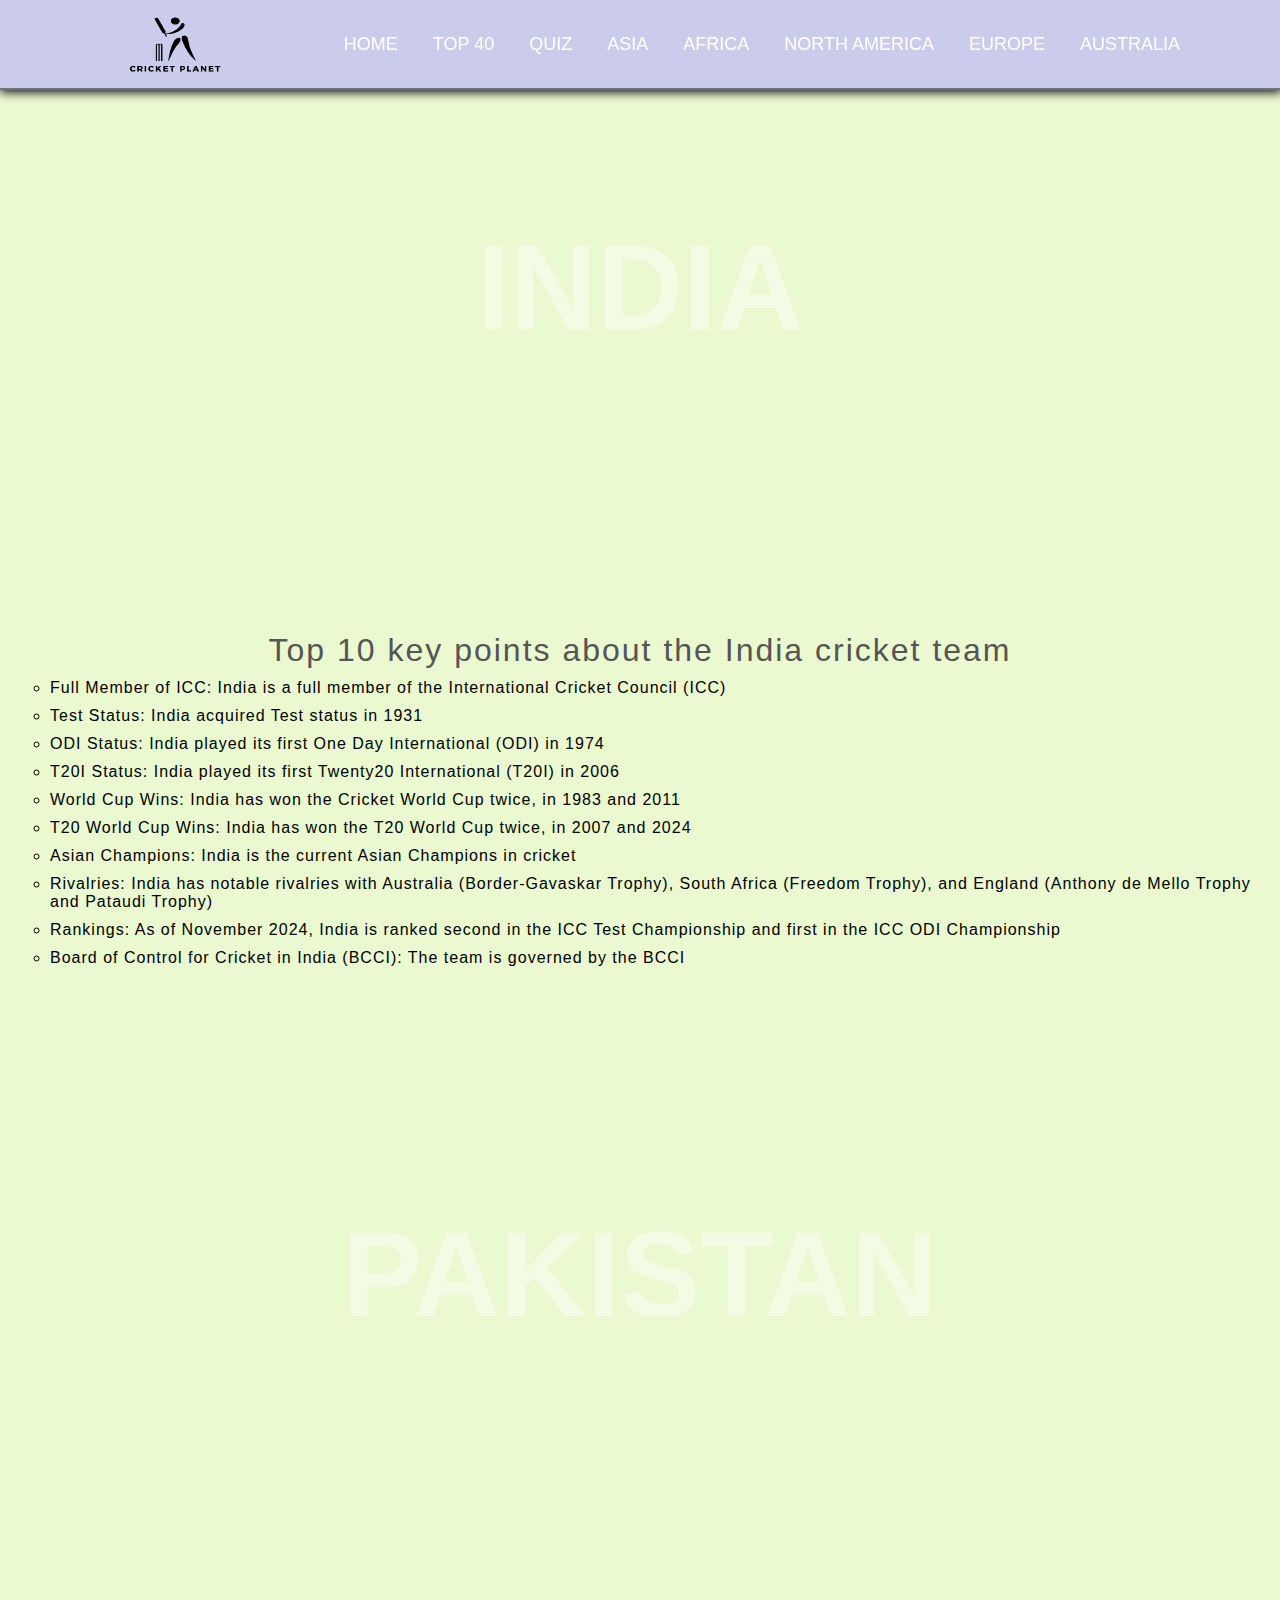
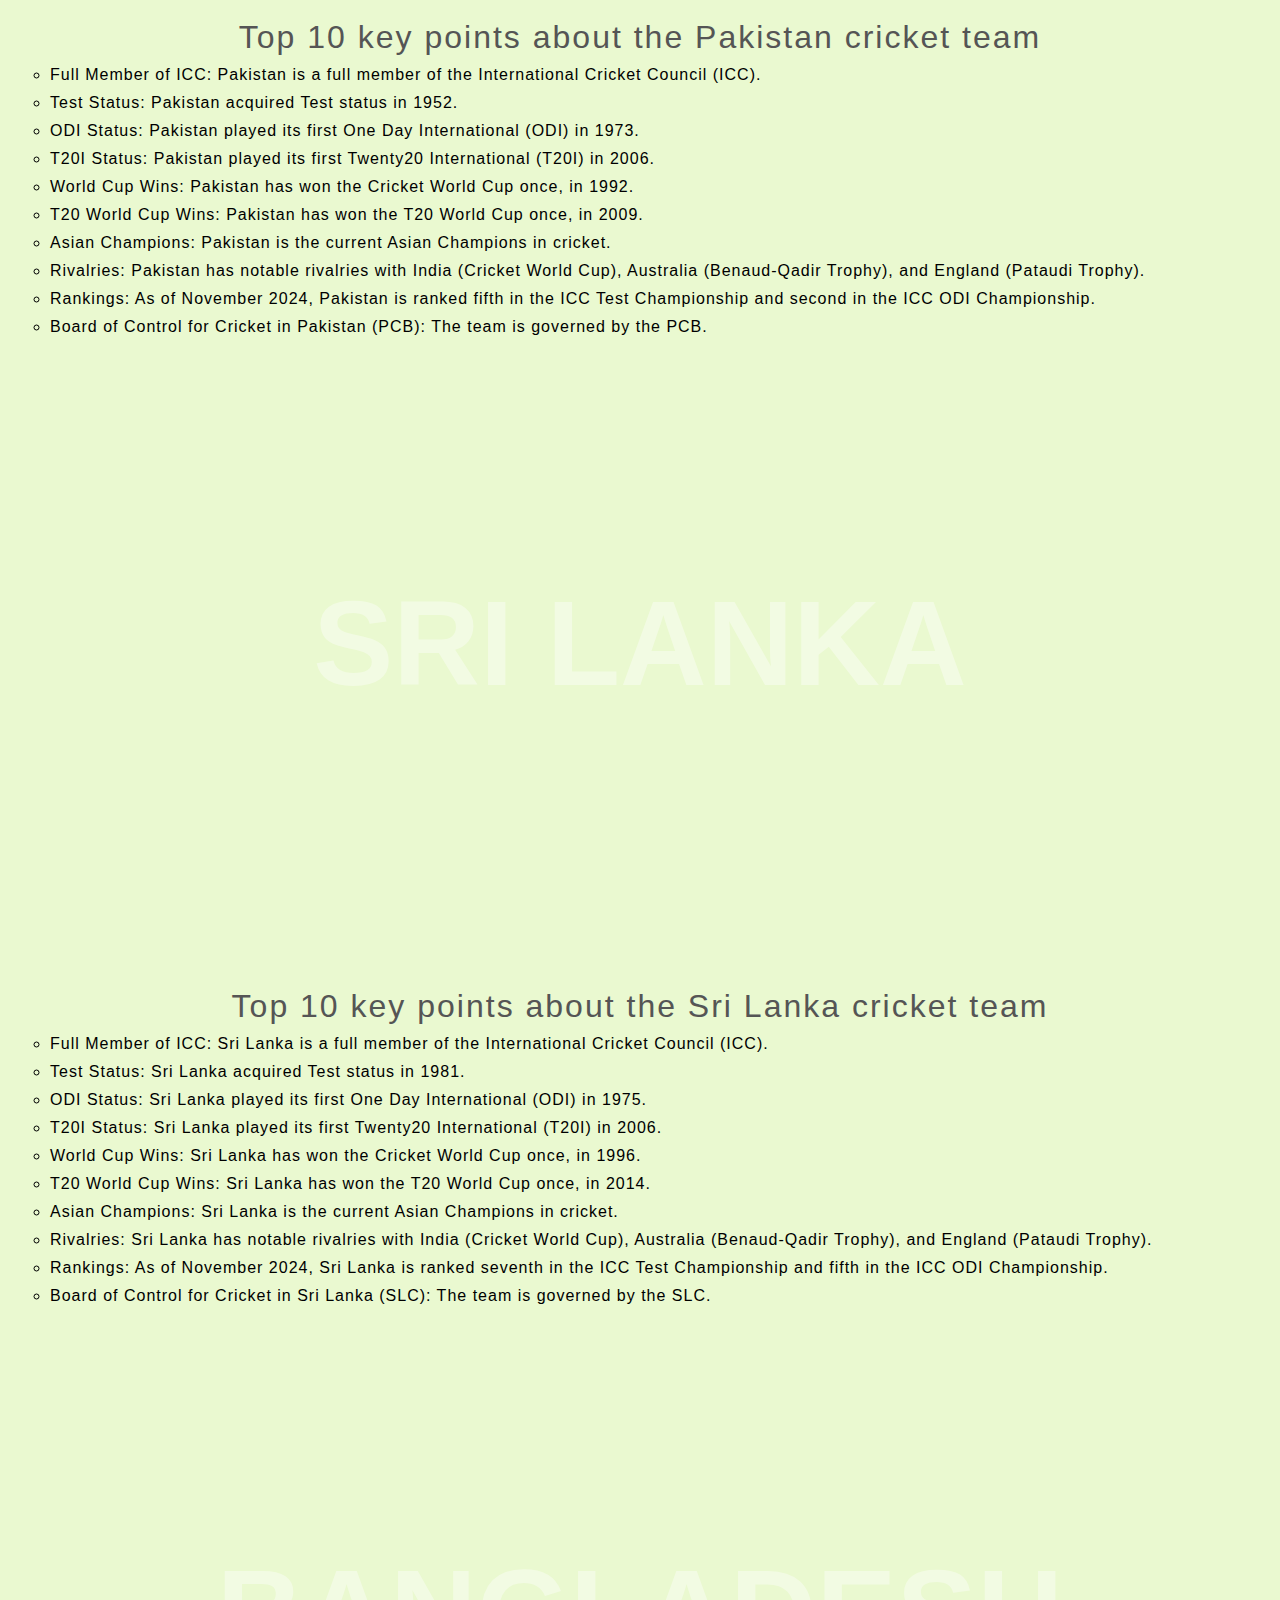
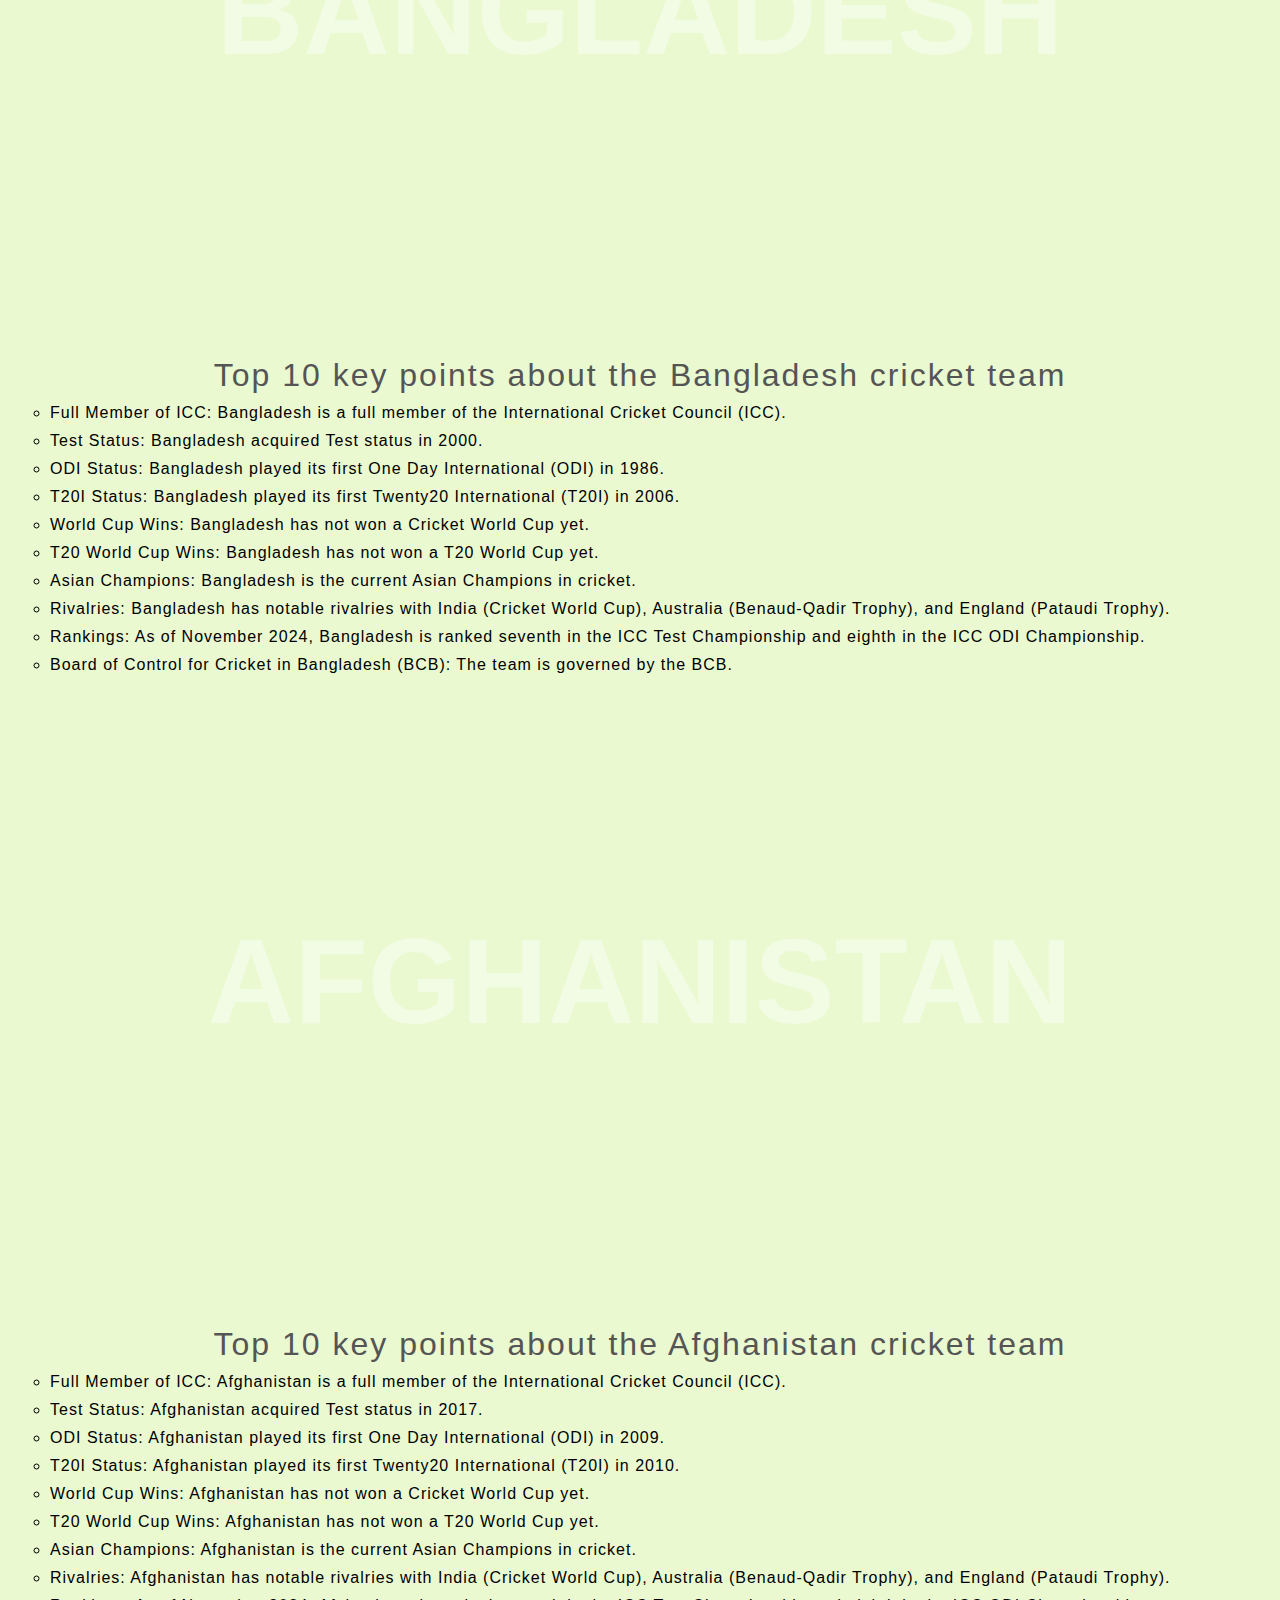
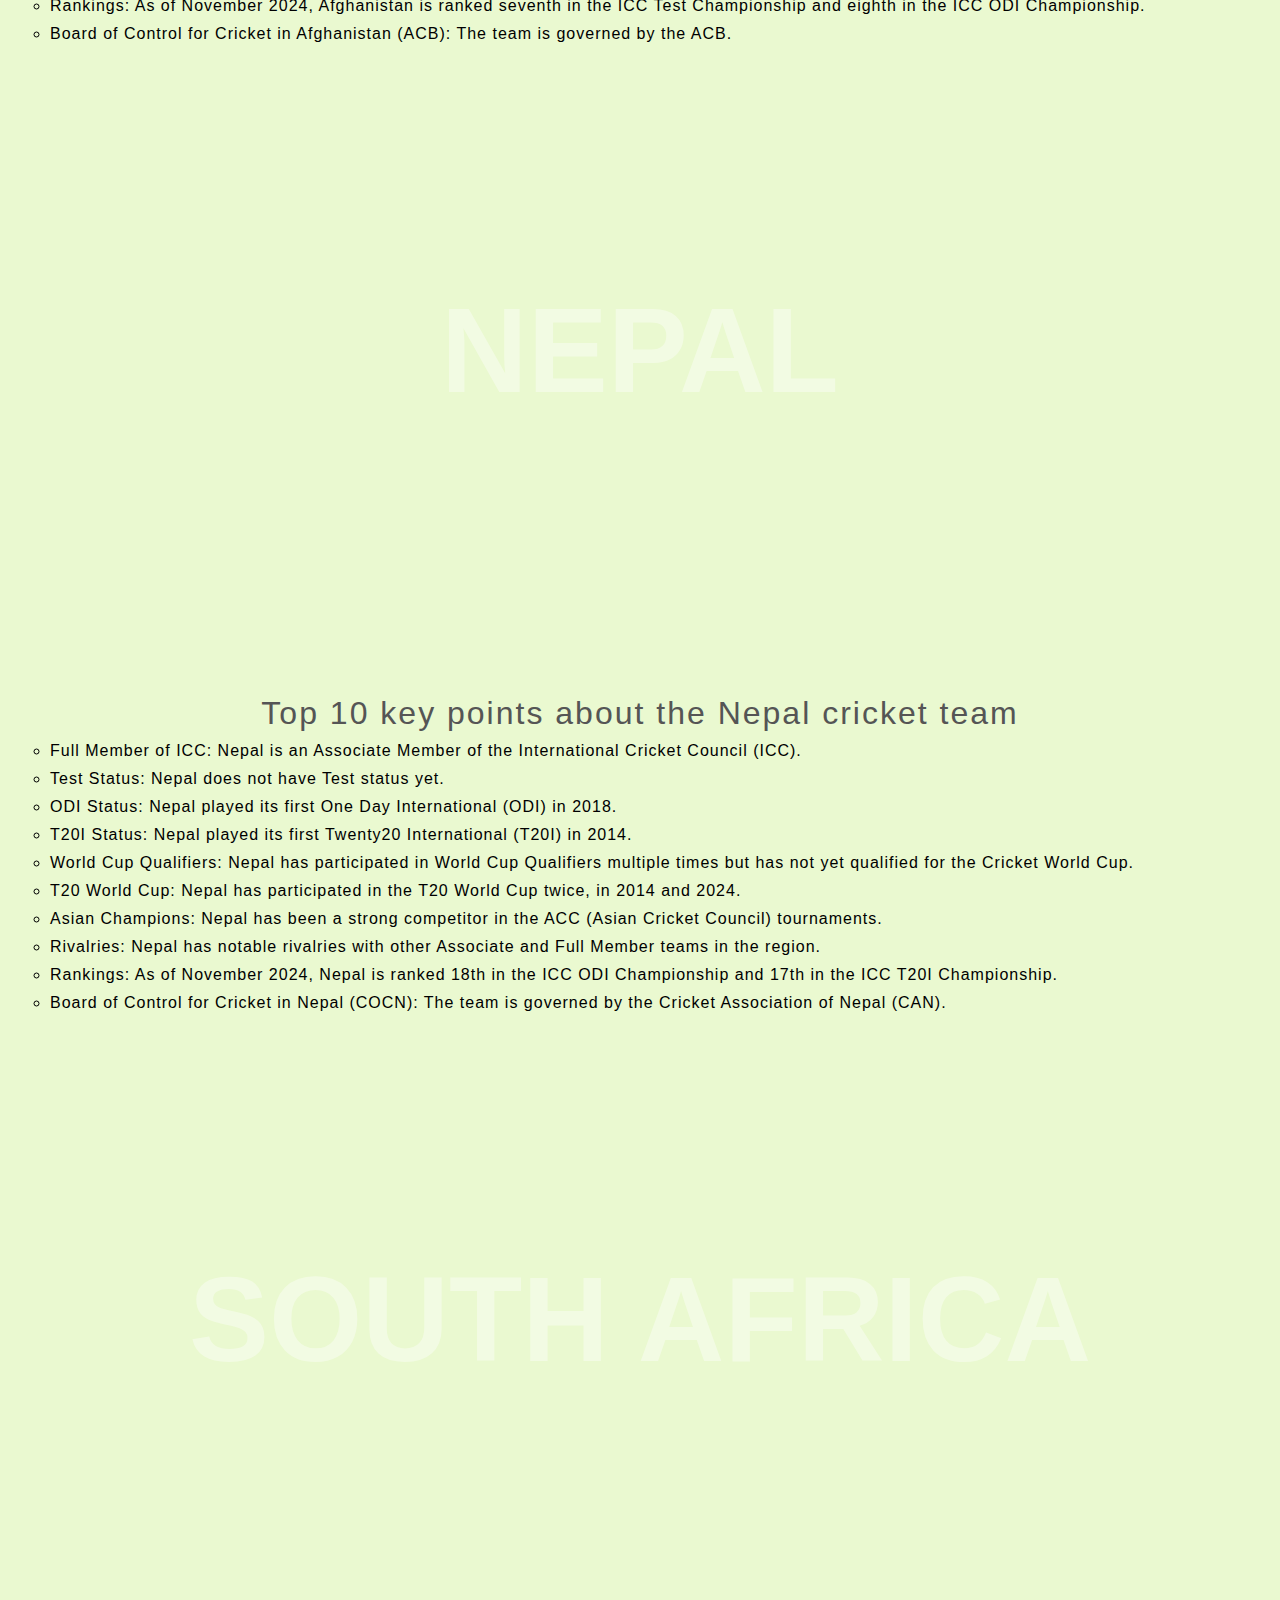
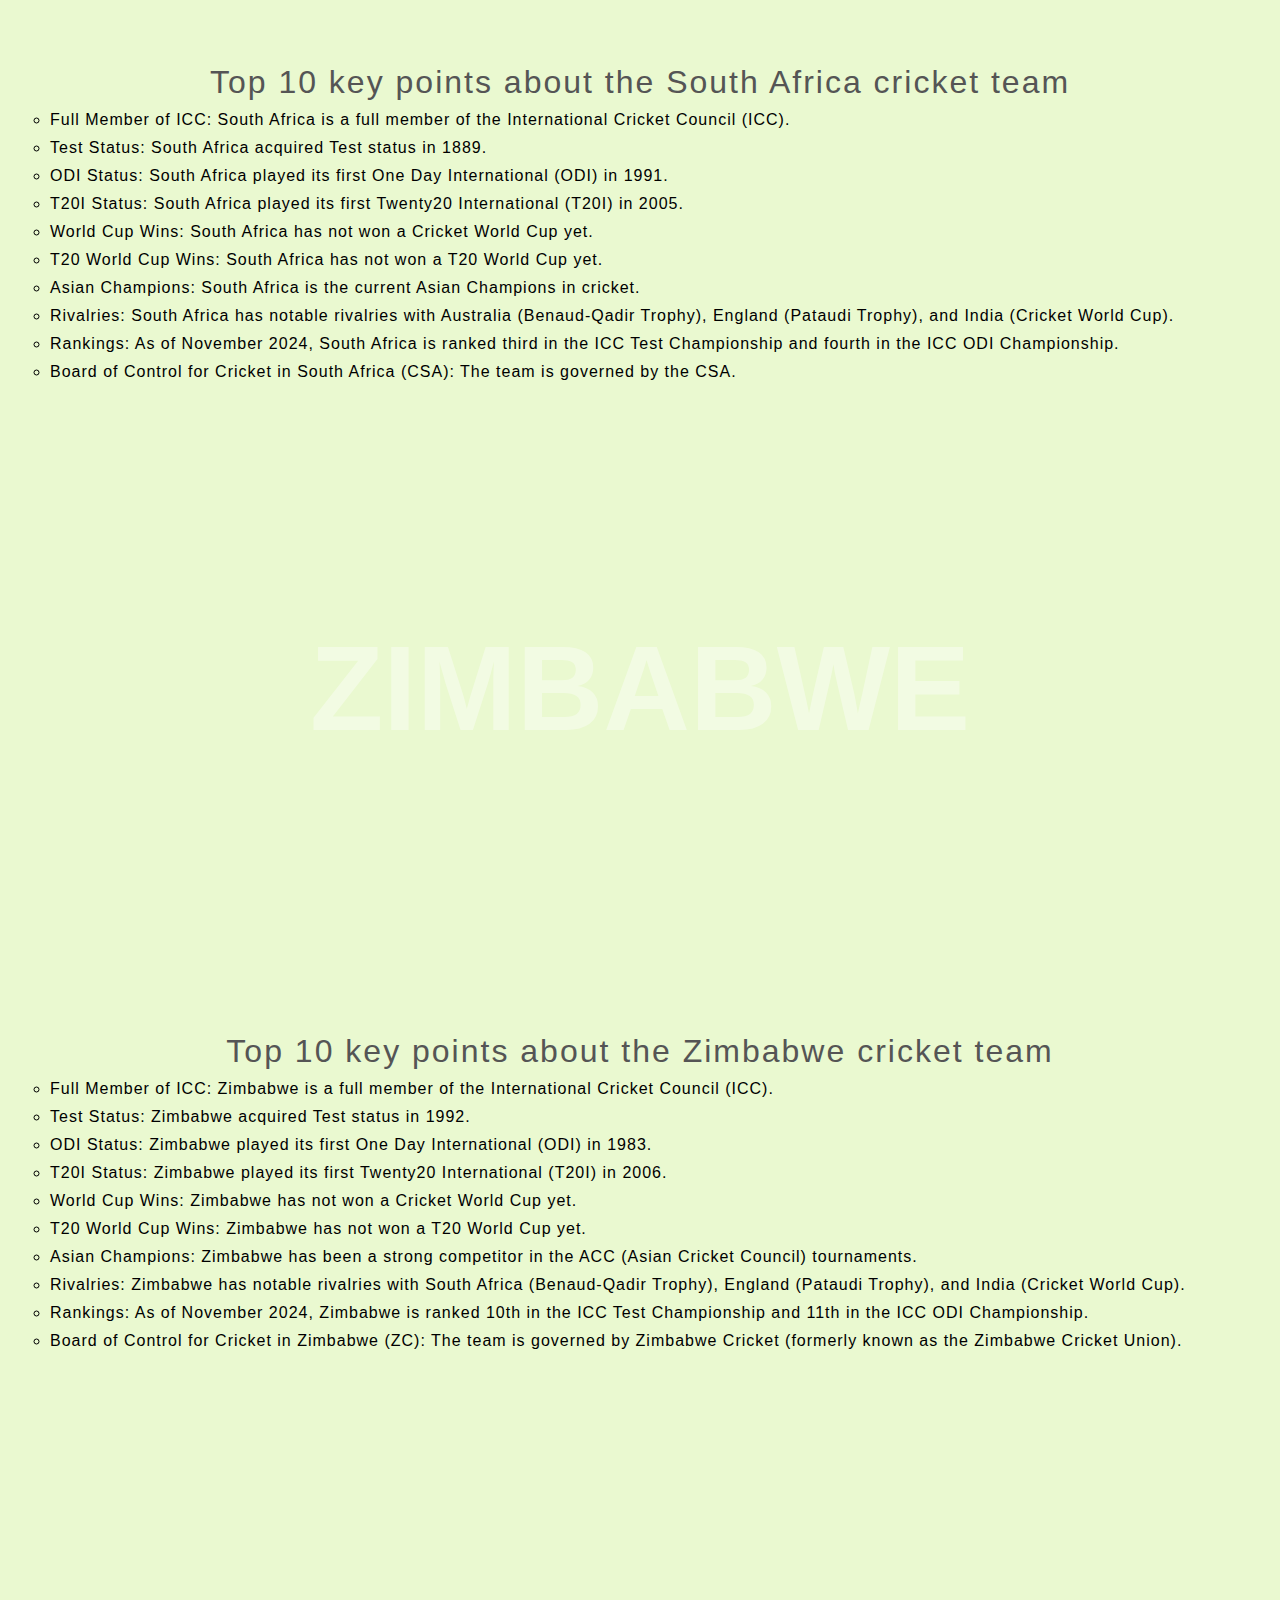
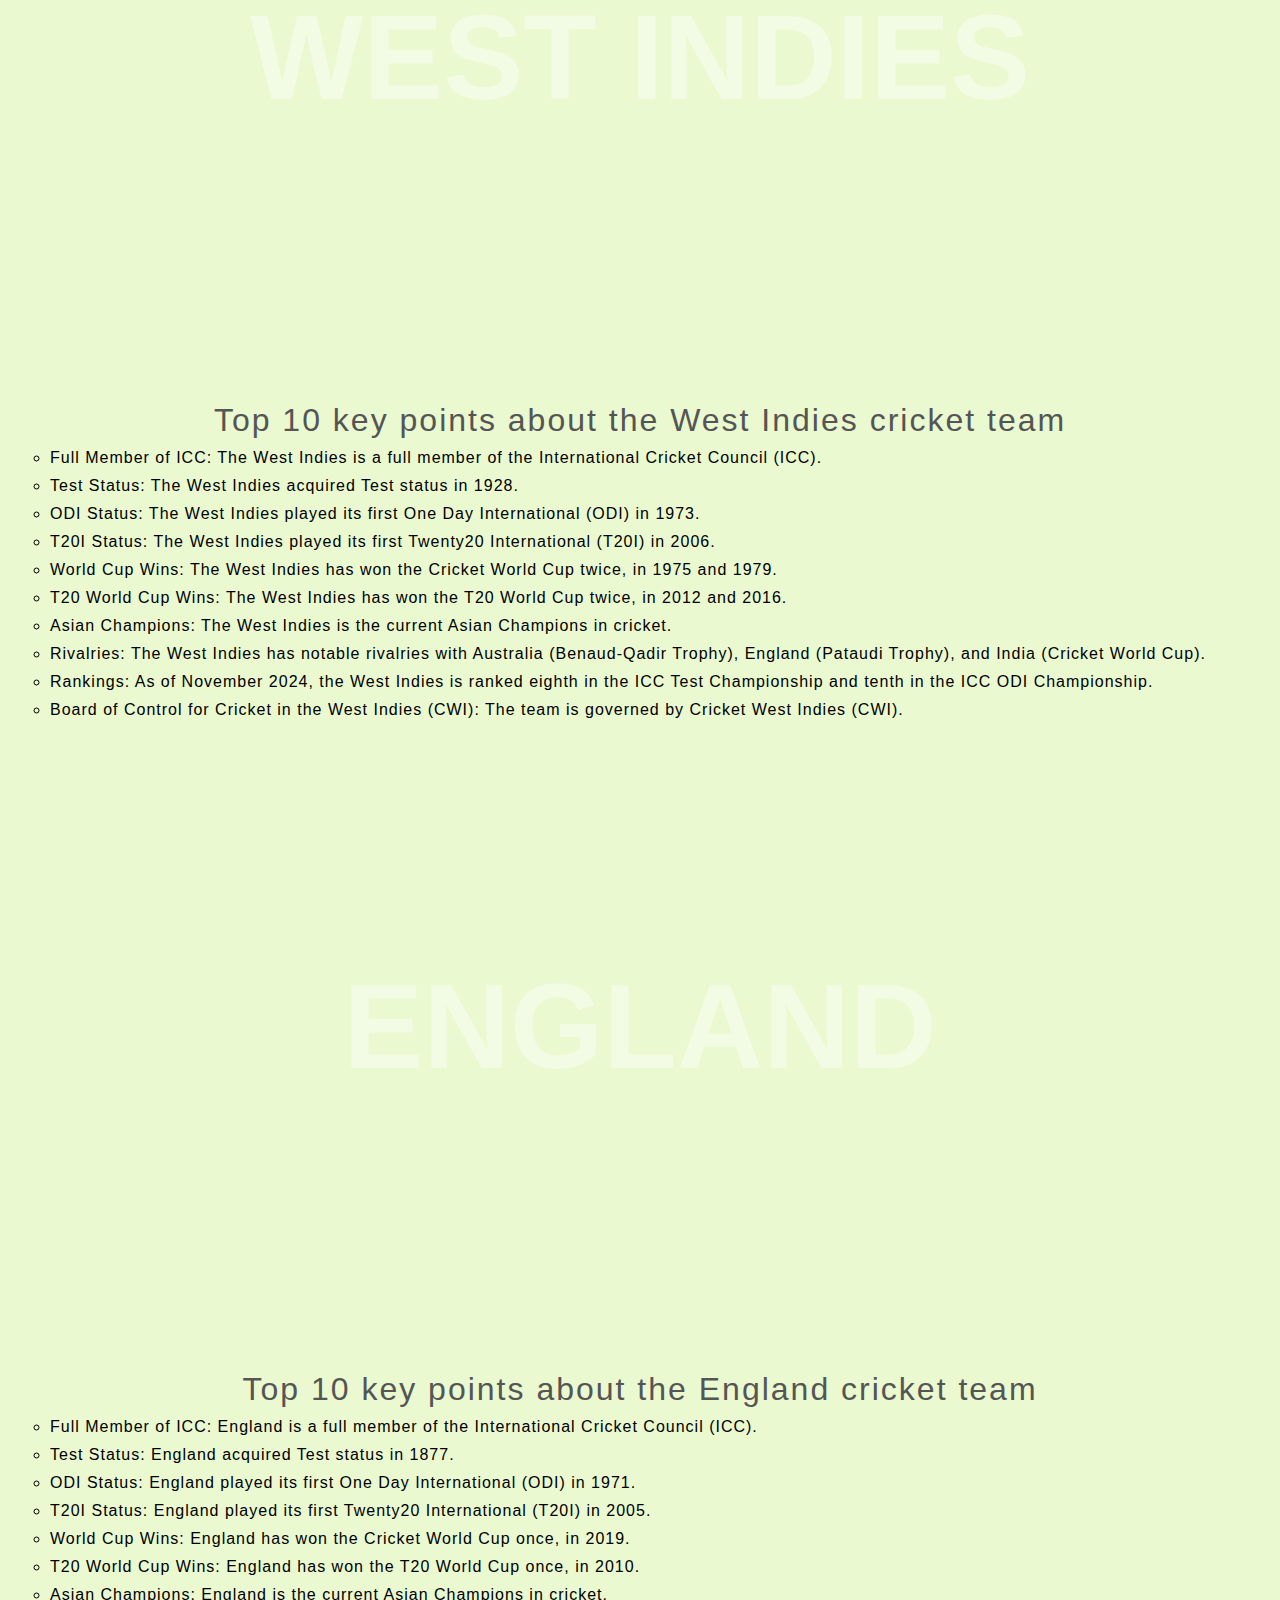
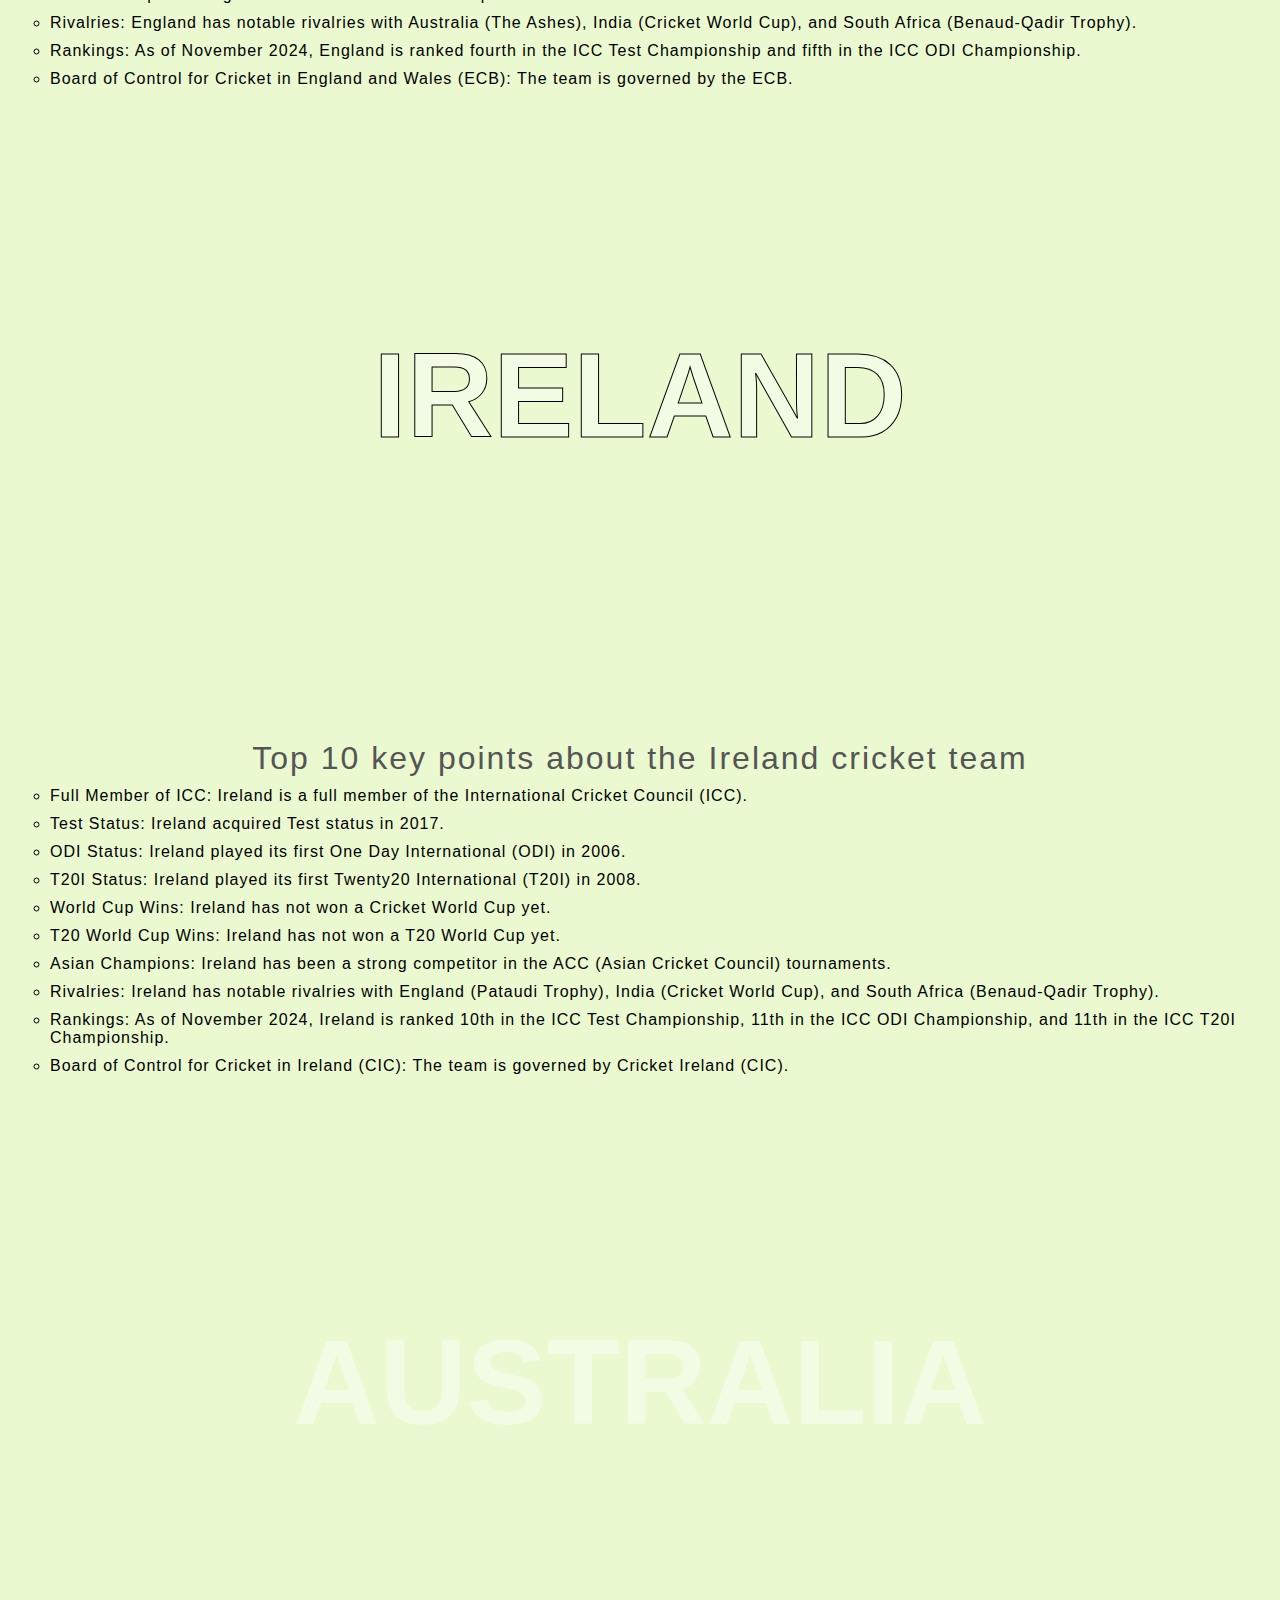
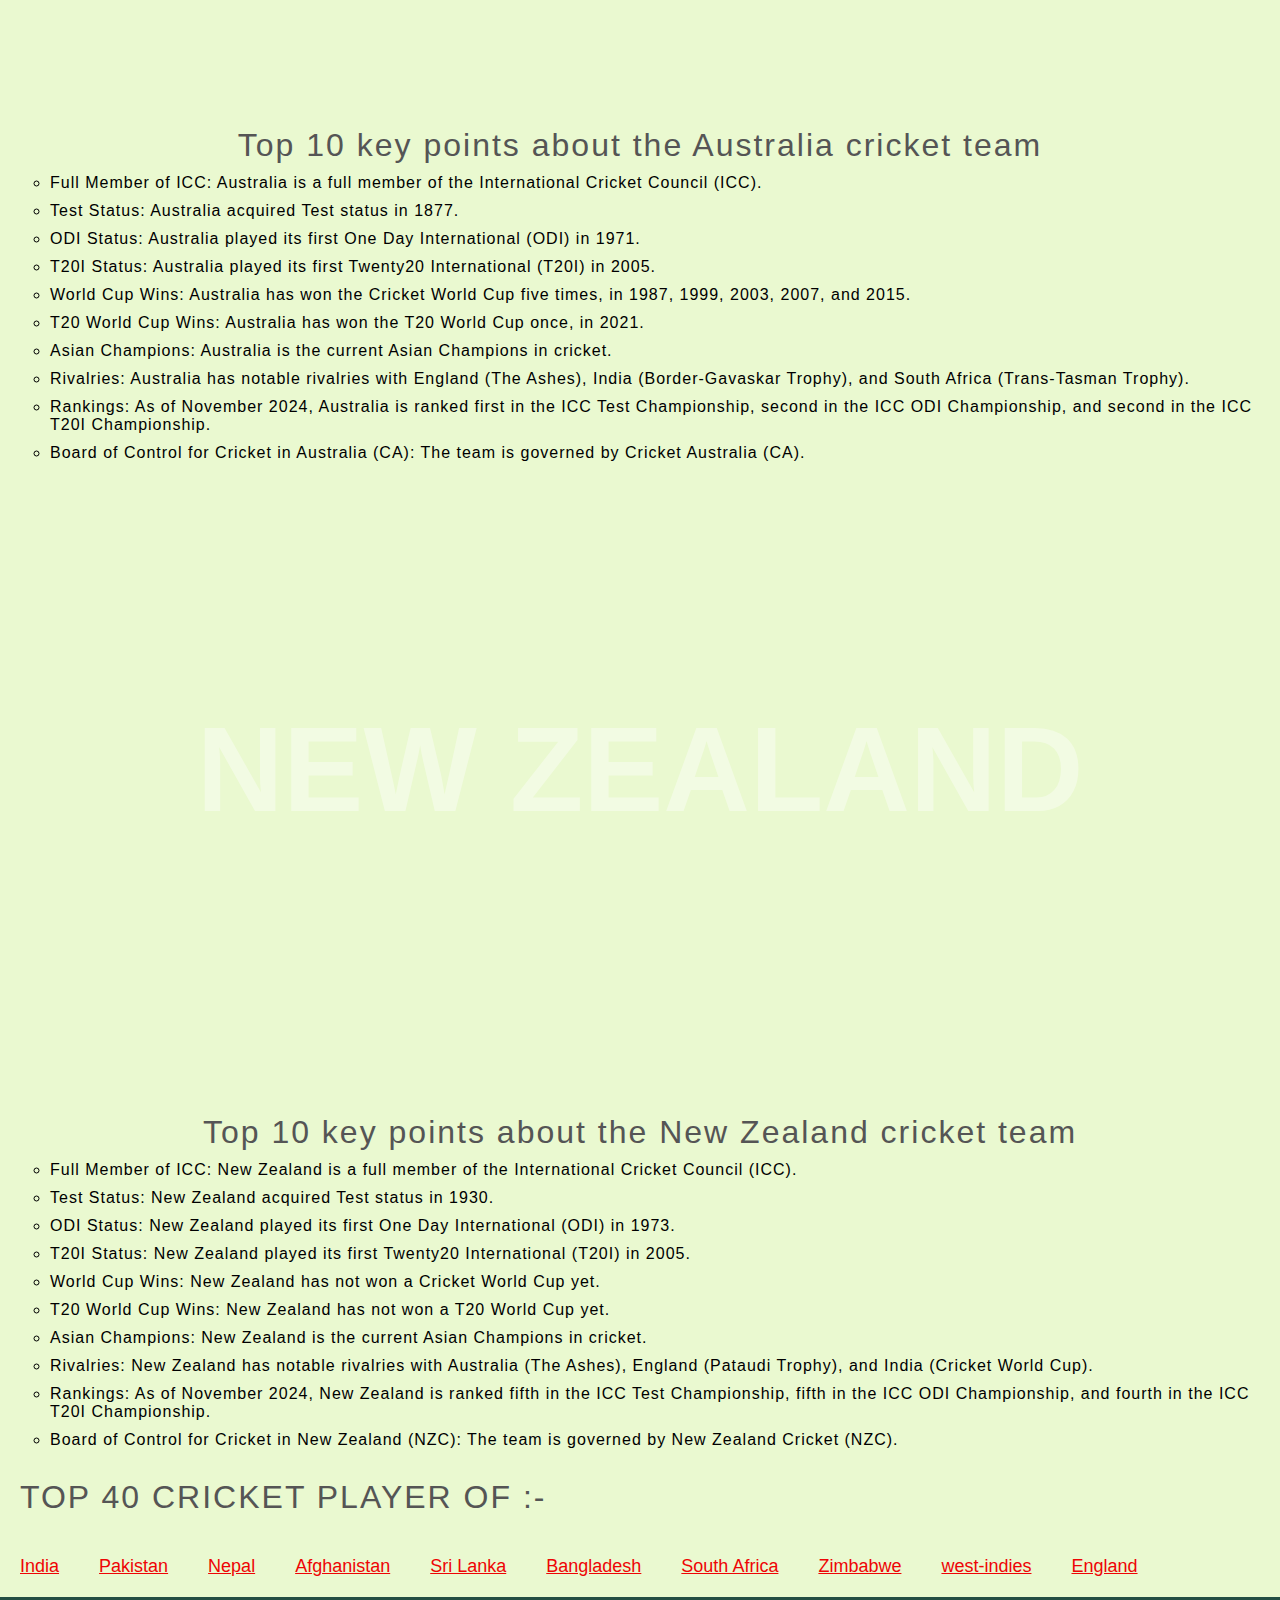
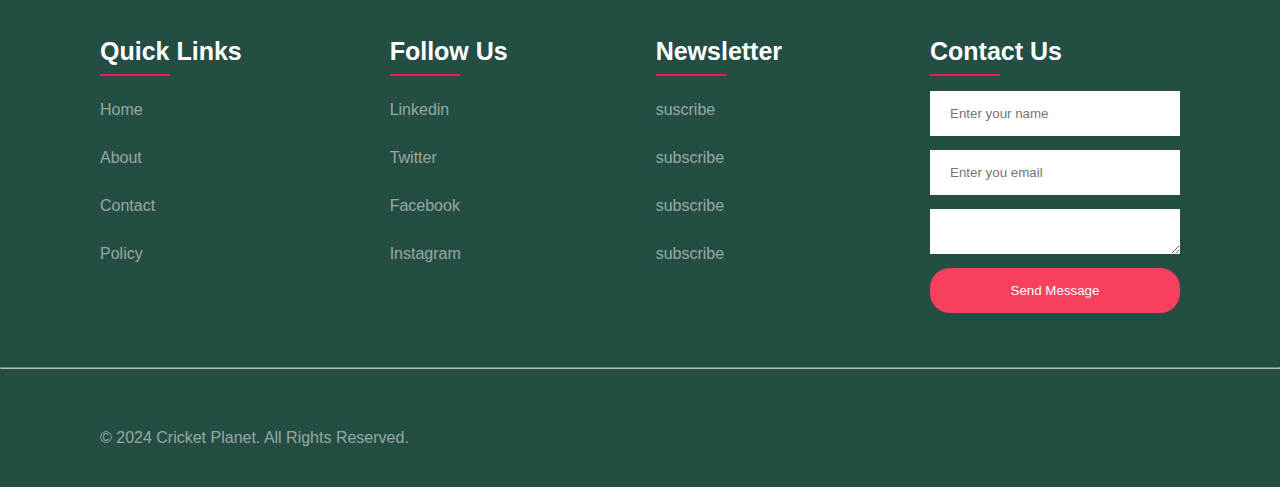
<file: index.html>
<!DOCTYPE html>
<html lang="en">
<head>
    <meta charset="UTF-8">
    <meta name="viewport" content="width=device-width, initial-scale=1.0">
    <title>Cricket Planet</title>
    <link rel="stylesheet" href="https://cdnjs.cloudflare.com/ajax/libs/font-awesome/6.6.0/css/all.min.css" integrity="sha512-Kc323vGBEqzTmouAECnVceyQqyqdsSiqLQISBL29aUW4U/M7pSPA/gEUZQqv1cwx4OnYxTxve5UMg5GT6L4JJg==" crossorigin="anonymous" referrerpolicy="no-referrer" />
    <link rel="stylesheet" href="./hack.css">
</head>
<body>
   <!-- Header -->
    <header class="header">
        <!-- logo -->
         <img src="./logo.png" alt="" class="logo">


         <input type="checkbox" id="check">
         <!-- menu options -->
         <span class="navbar">
            <a href="#home">Home</a>
            <a href="#top-40">Top 40</a>
            <a href="./quiz.html">Quiz</a>
            <a href="#asia">Asia</a>
            <a href="#africa">Africa</a>
            <a href="#north-america">North America</a>
            <a href="#europe">Europe</a>
            <a href="#australia">Australia</a>
            <label for="check" class="close-menu"><i class="fa-solid fa-x"></i></label>
         </span>
         <label for="check" class="open-menu"><i class="fa-solid fa-bars"></i></label>
    </header>
    
    <!-- Content -->
        <main>
            <!-- Home section -->
            <section id="home">
                <!-- asia section -->
                <section id="asia">

                    <!-- INDIA  -->
                    <section class="asia-india ind">
                        <div class="india" >
                            <h1>INDIA</h1>
                        </div>
                    </section>
                    <h2>Top 10 key points about the India cricket team</h2> 
                    <ul class="top">
                        <li>Full Member of ICC: India is a full member of the International Cricket Council (ICC)</li>
                        <li>Test Status: India acquired Test status in 1931</li>
                        <li>ODI Status: India played its first One Day International (ODI) in 1974</li>
                        <li>T20I Status: India played its first Twenty20 International (T20I) in 2006</li>
                        <li>World Cup Wins: India has won the Cricket World Cup twice, in 1983 and 2011</li>
                        <li>T20 World Cup Wins: India has won the T20 World Cup twice, in 2007 and 2024</li>
                        <li>Asian Champions: India is the current Asian Champions in cricket</li>
                        <li>Rivalries: India has notable rivalries with Australia (Border-Gavaskar Trophy), South Africa (Freedom Trophy), and England (Anthony de Mello Trophy and Pataudi Trophy)</li>
                        <li>Rankings: As of November 2024, India is ranked second in the ICC Test Championship and first in the ICC ODI Championship</li>
                        <li>Board of Control for Cricket in India (BCCI): The team is governed by the BCCI <a href="https://en.wikipedia.org/wiki/India_national_cricket_team"> <i class="fa-solid fa-link"></i></a></li>
                    </ul> 

                <!-- Pakistan -->
                <section class="asia-india pakistan">
                    <div class="india">
                        <h1>PAKISTAN</h1>
                    </div>
                </section>
                <h2>Top 10 key points about the Pakistan cricket team</h2> 
                    <ul class="top">
                          <li>Full Member of ICC: Pakistan is a full member of the International Cricket Council (ICC).</li>

                          <li>Test Status: Pakistan acquired Test status in 1952.</li>

                           <li>ODI Status: Pakistan played its first One Day International (ODI) in 1973.</li>

                           <li>T20I Status: Pakistan played its first Twenty20 International (T20I) in 2006.</li>

                           <li>World Cup Wins: Pakistan has won the Cricket World Cup once, in 1992.</li>

                           <li>T20 World Cup Wins: Pakistan has won the T20 World Cup once, in 2009.</li>

                           <li>Asian Champions: Pakistan is the current Asian Champions in cricket.</li>

                           <li>Rivalries: Pakistan has notable rivalries with India (Cricket World Cup), Australia (Benaud-Qadir Trophy), and England (Pataudi Trophy).</li>

                           <li>Rankings: As of November 2024, Pakistan is ranked fifth in the ICC Test Championship and second in the ICC ODI Championship.</li>

                           <li>Board of Control for Cricket in Pakistan (PCB): The team is governed by the PCB. <a href="https://en.wikipedia.org/wiki/Pakistan_national_cricket_team"><i class="fa-solid fa-link"></i></a></li>
                    </ul>   

                    <!-- Sri Lanka  -->
                <section class="asia-india srilanka">
                    <div class="india">
                        <h1>SRI LANKA</h1>
                    </div>
                </section>
                <h2>Top 10 key points about the Sri Lanka cricket team</h2> 
                    <ul class="top">
                        <li>Full Member of ICC: Sri Lanka is a full member of the International Cricket Council (ICC).</li>

                        <li>Test Status: Sri Lanka acquired Test status in 1981.</li>
                        
                       <li> ODI Status: Sri Lanka played its first One Day International (ODI) in 1975.</li>
                        
                        <li>T20I Status: Sri Lanka played its first Twenty20 International (T20I) in 2006.</li>
                        
                       <li> World Cup Wins: Sri Lanka has won the Cricket World Cup once, in 1996.</li>
                        
                        <li>T20 World Cup Wins: Sri Lanka has won the T20 World Cup once, in 2014.</li>
                        
                        <li>Asian Champions: Sri Lanka is the current Asian Champions in cricket.</li>
                        
                       <li> Rivalries: Sri Lanka has notable rivalries with India (Cricket World Cup), Australia (Benaud-Qadir Trophy), and England (Pataudi Trophy).</li>
                        
                        <li>Rankings: As of November 2024, Sri Lanka is ranked seventh in the ICC Test Championship and fifth in the ICC ODI Championship.</li>
                        
                        <li>Board of Control for Cricket in Sri Lanka (SLC): The team is governed by the SLC. <a href="https://www.espncricinfo.com/team/sri-lanka-8"><i class="fa-solid fa-link"></i></a></li>
                    </ul>   

                    <!-- Bangladesh -->
                    <section class="asia-india bangladesh">
                        <div class="india">
                            <h1>BANGLADESH</h1>
                        </div>
                    </section>
                    <h2>Top 10 key points about the Bangladesh cricket team</h2> 
                        <ul class="top">
                            <li>Full Member of ICC: Bangladesh is a full member of the International Cricket Council (ICC).</li>

                            <li>Test Status: Bangladesh acquired Test status in 2000.</li>
                            
                           <li> ODI Status: Bangladesh played its first One Day International (ODI) in 1986.</li>
                            
                            <li>T20I Status: Bangladesh played its first Twenty20 International (T20I) in 2006.</li>
                            
                            <li>World Cup Wins: Bangladesh has not won a Cricket World Cup yet.</li>
                            
                           <li> T20 World Cup Wins: Bangladesh has not won a T20 World Cup yet.</li>
                            
                            <li>Asian Champions: Bangladesh is the current Asian Champions in cricket.</li>
                            
                            <li>Rivalries: Bangladesh has notable rivalries with India (Cricket World Cup), Australia (Benaud-Qadir Trophy), and England (Pataudi Trophy).</li>
                            
                            <li>Rankings: As of November 2024, Bangladesh is ranked seventh in the ICC Test Championship and eighth in the ICC ODI Championship.</li>
                            
                           <li>Board of Control for Cricket in Bangladesh (BCB): The team is governed by the BCB. <a href="https://en.wikipedia.org/wiki/Bangladesh_national_cricket_team"> <i class="fa-solid fa-link"></i></a></li>
                        </ul>   

                         <!-- Afghanistan -->
                    <section class="asia-india afghanistan">
                        <div class="india">
                            <h1>AFGHANISTAN</h1>
                        </div>
                    </section>
                    <h2>Top 10 key points about the Afghanistan cricket team</h2> 
                        <ul class="top">
                            <li>Full Member of ICC: Afghanistan is a full member of the International Cricket Council (ICC).</li>

                            <li>Test Status: Afghanistan acquired Test status in 2017.</li>

                            <li> ODI Status: Afghanistan played its first One Day International (ODI) in 2009.</li>

                            <li>T20I Status: Afghanistan played its first Twenty20 International (T20I) in 2010.</li>

                            <li>World Cup Wins: Afghanistan has not won a Cricket World Cup yet.</li>

                            <li> T20 World Cup Wins: Afghanistan has not won a T20 World Cup yet.</li>

                            <li>Asian Champions: Afghanistan is the current Asian Champions in cricket.</li>

                            <li>Rivalries: Afghanistan has notable rivalries with India (Cricket World Cup), Australia (Benaud-Qadir Trophy), and England (Pataudi Trophy).</li>

                            <li>Rankings: As of November 2024, Afghanistan is ranked seventh in the ICC Test Championship and eighth in the ICC ODI Championship.</li>

                            <li>Board of Control for Cricket in Afghanistan (ACB): The team is governed by the ACB. <a href="https://en.wikipedia.org/wiki/Afghanistan_national_cricket_team"><i class="fa-solid fa-link"></i></a></li>
                        </ul>   

                        <!-- Nepal -->
                    <section class="asia-india nepal">
                        <div class="india">
                            <h1>NEPAL</h1>
                        </div>
                    </section>
                    <h2>Top 10 key points about the Nepal cricket team</h2> 
                        <ul class="top">
                            <li>Full Member of ICC: Nepal is an Associate Member of the International Cricket Council (ICC).</li>

                            <li>Test Status: Nepal does not have Test status yet.</li>

                            <li>ODI Status: Nepal played its first One Day International (ODI) in 2018.</li>

                            <li>T20I Status: Nepal played its first Twenty20 International (T20I) in 2014.</li>

                            <li>World Cup Qualifiers: Nepal has participated in World Cup Qualifiers multiple times but has not yet qualified for the Cricket World Cup.</li>

                            <li>T20 World Cup: Nepal has participated in the T20 World Cup twice, in 2014 and 2024.</li>

                            <li>Asian Champions: Nepal has been a strong competitor in the ACC (Asian Cricket Council) tournaments.</li>

                            <li>Rivalries: Nepal has notable rivalries with other Associate and Full Member teams in the region.</li>

                            <li>Rankings: As of November 2024, Nepal is ranked 18th in the ICC ODI Championship and 17th in the ICC T20I Championship.</li>

                            <li>Board of Control for Cricket in Nepal (COCN): The team is governed by the Cricket Association of Nepal (CAN). <a href="https://omgnepal.com/nepal-cricket-team-a-rising-force-in-asia/"><i class="fa-solid fa-link"></i></a></li>
                        </ul>  
                    </section>  
                    
                    
                    <!-- AFRICA SECTION -->
                    <section id="africa">


                     <!--South Africa -->
                    <section class="asia-india south-africa">
                        <div class="india">
                            <h1>SOUTH AFRICA</h1>
                        </div>
                    </section>
                    <h2>Top 10 key points about the South Africa cricket team</h2> 
                        <ul class="top">
                            <li>Full Member of ICC: South Africa is a full member of the International Cricket Council (ICC).</li>

                            <li>Test Status: South Africa acquired Test status in 1889.</li>
                            
                            <li>ODI Status: South Africa played its first One Day International (ODI) in 1991.</li>
                            
                            <li>T20I Status: South Africa played its first Twenty20 International (T20I) in 2005.</li>
                            
                            <li>World Cup Wins: South Africa has not won a Cricket World Cup yet.</li>
                            
                            <li>T20 World Cup Wins: South Africa has not won a T20 World Cup yet.</li>
                            
                            <li>Asian Champions: South Africa is the current Asian Champions in cricket.</li>
                            
                            <li>Rivalries: South Africa has notable rivalries with Australia (Benaud-Qadir Trophy), England (Pataudi Trophy), and India (Cricket World Cup).</li>
                            
                            <li>Rankings: As of November 2024, South Africa is ranked third in the ICC Test Championship and fourth in the ICC ODI Championship.</li>
                            
                            <li>Board of Control for Cricket in South Africa (CSA): The team is governed by the CSA. <a href="https://www.wikiwand.com/en/South_African_cricket_team"><i class="fa-solid fa-link"></i></a></li>
                        </ul>  

                        <!-- zimbabwe -->
                    <section class="asia-india zimbabwe">
                        <div class="india">
                            <h1>ZIMBABWE</h1>
                        </div>
                    </section>
                    <h2>Top 10 key points about the Zimbabwe cricket team</h2> 
                        <ul class="top">
                            <li>Full Member of ICC: Zimbabwe is a full member of the International Cricket Council (ICC).</li>

                            <li>Test Status: Zimbabwe acquired Test status in 1992.</li>

                            <li>ODI Status: Zimbabwe played its first One Day International (ODI) in 1983.</li>

                            <li>T20I Status: Zimbabwe played its first Twenty20 International (T20I) in 2006.</li>

                            <li>World Cup Wins: Zimbabwe has not won a Cricket World Cup yet.</li>

                            <li>T20 World Cup Wins: Zimbabwe has not won a T20 World Cup yet.</li>

                            <li>Asian Champions: Zimbabwe has been a strong competitor in the ACC (Asian Cricket Council) tournaments.</li>

                            <li>Rivalries: Zimbabwe has notable rivalries with South Africa (Benaud-Qadir Trophy), England (Pataudi Trophy), and India (Cricket World Cup).</li>

                            <li>Rankings: As of November 2024, Zimbabwe is ranked 10th in the ICC Test Championship and 11th in the ICC ODI Championship.</li>

                            <li>Board of Control for Cricket in Zimbabwe (ZC): The team is governed by Zimbabwe Cricket (formerly known as the Zimbabwe Cricket Union). <a href="https://en.wikipedia.org/wiki/Zimbabwe_national_cricket_team"><i class="fa-solid fa-link"></i></a></li>
                        </ul> 
                     </section>


                     <!-- NORTH AMERICA SECTION -->
                     <SECTION id="north-america">

                        <!-- west indies -->
                        <section class="asia-india west-indies">
                            <div class="india">
                                <h1>WEST INDIES</h1>
                            </div>
                        </section>
                        <h2>Top 10 key points about the West Indies cricket team</h2> 
                            <ul class="top">
                                <li>Full Member of ICC: The West Indies is a full member of the International Cricket Council (ICC).</li>

                                <li>Test Status: The West Indies acquired Test status in 1928.</li>

                                <li>ODI Status: The West Indies played its first One Day International (ODI) in 1973.</li>

                                <li>T20I Status: The West Indies played its first Twenty20 International (T20I) in 2006.</li>

                                <li>World Cup Wins: The West Indies has won the Cricket World Cup twice, in 1975 and 1979.</li>

                                <li>T20 World Cup Wins: The West Indies has won the T20 World Cup twice, in 2012 and 2016.</li>

                                <li>Asian Champions: The West Indies is the current Asian Champions in cricket.</li>

                                <li>Rivalries: The West Indies has notable rivalries with Australia (Benaud-Qadir Trophy), England (Pataudi Trophy), and India (Cricket World Cup).</li>

                                <li>Rankings: As of November 2024, the West Indies is ranked eighth in the ICC Test Championship and tenth in the ICC ODI Championship.</li>

                                <li>Board of Control for Cricket in the West Indies (CWI): The team is governed by Cricket West Indies (CWI). <a href="https://www.wikiwand.com/en/articles/West_Indian_national_cricket_team"><i class="fa-solid fa-link"></i></a></li>
                            </ul> 
                     </SECTION>

                     <!-- EUROPE SECTION -->
                      <section id="europe">

                        <!-- ENGLAND -->
                        <section class="asia-india england">
                            <div class="india">
                                <h1>ENGLAND </h1>
                            </div>
                        </section>
                        <h2>Top 10 key points about the England cricket team</h2> 
                            <ul class="top">
                                <li>Full Member of ICC: England is a full member of the International Cricket Council (ICC).</li>

                                <li>Test Status: England acquired Test status in 1877.</li>

                                <li>ODI Status: England played its first One Day International (ODI) in 1971.</li>

                                <li>T20I Status: England played its first Twenty20 International (T20I) in 2005.</li>

                                <li>World Cup Wins: England has won the Cricket World Cup once, in 2019.</li>

                                <li>T20 World Cup Wins: England has won the T20 World Cup once, in 2010.</li>

                                <li>Asian Champions: England is the current Asian Champions in cricket.</li>

                                <li>Rivalries: England has notable rivalries with Australia (The Ashes), India (Cricket World Cup), and South Africa (Benaud-Qadir Trophy).</li>

                                <li>Rankings: As of November 2024, England is ranked fourth in the ICC Test Championship and fifth in the ICC ODI Championship.</li>

                                <li>Board of Control for Cricket in England and Wales (ECB): The team is governed by the ECB. <a href="https://www.espncricinfo.com/team/england-1"><i class="fa-solid fa-link"></i></a></li>
                            </ul>

                            
                              <!-- IRELAND -->
                              <section class="asia-india ireland">
                                <div class="india">
                                    <h1>IRELAND</h1>
                                </div>
                            </section>
                            <h2>Top 10 key points about the Ireland cricket team</h2> 
                                <ul class="top">
                                    <li>Full Member of ICC: Ireland is a full member of the International Cricket Council (ICC).</li>

                                    <li>Test Status: Ireland acquired Test status in 2017.</li>

                                    <li>ODI Status: Ireland played its first One Day International (ODI) in 2006.</li>

                                    <li>T20I Status: Ireland played its first Twenty20 International (T20I) in 2008.</li>

                                    <li>World Cup Wins: Ireland has not won a Cricket World Cup yet.</li>

                                    <li>T20 World Cup Wins: Ireland has not won a T20 World Cup yet.</li>

                                    <li>Asian Champions: Ireland has been a strong competitor in the ACC (Asian Cricket Council) tournaments.</li>

                                    <li>Rivalries: Ireland has notable rivalries with England (Pataudi Trophy), India (Cricket World Cup), and South Africa (Benaud-Qadir Trophy).</li>

                                    <li>Rankings: As of November 2024, Ireland is ranked 10th in the ICC Test Championship, 11th in the ICC ODI Championship, and 11th in the ICC T20I Championship.</li>

                                    <li>Board of Control for Cricket in Ireland (CIC): The team is governed by Cricket Ireland (CIC). <a href="https://www.icc-cricket.com/teams/13/ireland"><i class="fa-solid fa-link"></i></a></li>
                                </ul> 
                      </section>


                      <!-- AUSTRALIA -->
                      <section id="australia">

                        <!-- AUSTRALIA 1 -->
                        <section class="asia-india australia1">
                            <div class="india">
                                <h1>AUSTRALIA</h1>
                            </div>
                        </section>
                        <h2>Top 10 key points about the Australia cricket team</h2> 
                            <ul class="top">
                                <li>Full Member of ICC: Australia is a full member of the International Cricket Council (ICC).</li>

                                <li>Test Status: Australia acquired Test status in 1877.</li>

                                <li>ODI Status: Australia played its first One Day International (ODI) in 1971.</li>

                                <li>T20I Status: Australia played its first Twenty20 International (T20I) in 2005.</li>

                                <li>World Cup Wins: Australia has won the Cricket World Cup five times, in 1987, 1999, 2003, 2007, and 2015.</li>

                                <li>T20 World Cup Wins: Australia has won the T20 World Cup once, in 2021.</li>

                                <li>Asian Champions: Australia is the current Asian Champions in cricket.</li>

                                <li>Rivalries: Australia has notable rivalries with England (The Ashes), India (Border-Gavaskar Trophy), and South Africa (Trans-Tasman Trophy).</li>

                                <li>Rankings: As of November 2024, Australia is ranked first in the ICC Test Championship, second in the ICC ODI Championship, and second in the ICC T20I Championship.</li>

                                <li>Board of Control for Cricket in Australia (CA): The team is governed by Cricket Australia (CA). <a href="https://en.wikipedia.org/wiki/Australia_national_cricket_team"><i class="fa-solid fa-link"></i></a></li>
                            </ul>

                            
                            <!-- NEWZEALAND -->
                        <section class="asia-india newzealand">
                            <div class="india">
                                <h1>NEW ZEALAND</h1>
                            </div>
                        </section>
                        <h2>Top 10 key points about the New Zealand cricket team</h2> 
                            <ul class="top">
                                <li>Full Member of ICC: New Zealand is a full member of the International Cricket Council (ICC).</li>

                                <li>Test Status: New Zealand acquired Test status in 1930.</li>
                                
                                <li>ODI Status: New Zealand played its first One Day International (ODI) in 1973.</li>
                                
                                <li>T20I Status: New Zealand played its first Twenty20 International (T20I) in 2005.</li>
                                
                                <li>World Cup Wins: New Zealand has not won a Cricket World Cup yet.</li>
                                
                                <li>T20 World Cup Wins: New Zealand has not won a T20 World Cup yet.</li>
                                
                                <li>Asian Champions: New Zealand is the current Asian Champions in cricket.</li>
                                
                                <li>Rivalries: New Zealand has notable rivalries with Australia (The Ashes), England (Pataudi Trophy), and India (Cricket World Cup).</li>
                                
                                <li>Rankings: As of November 2024, New Zealand is ranked fifth in the ICC Test Championship, fifth in the ICC ODI Championship, and fourth in the ICC T20I Championship.</li>
                                
                                <li>Board of Control for Cricket in New Zealand (NZC): The team is governed by New Zealand Cricket (NZC). <a href="https://en.wikipedia.org/wiki/New_Zealand_national_cricket_team"><i class="fa-solid fa-link"></i></a></li>
                            </ul>
                </section>
            </section>



            <!-- Top 40 Player of :- -->
            <section id="top-40">
                <h2>TOP 40 CRICKET PLAYER OF :- </h2>
                <ul class="fourty">
                    <li><a href="./indianplayer.html">India</a></li>
                    <li><a href="./pakistanplayer.html">Pakistan</a></li>
                    <li><a href="./nepal.html">Nepal</a></li>
                    <li><a href="./indianplayer.html">Afghanistan</a></li>
                    <li><a href="./pakistanplayer.html">Sri Lanka</a></li>
                    <li><a href="./nepal.html">Bangladesh</a></li>
                    <li><a href="./indianplayer.html">South Africa</a></li>
                    <li><a href="./pakistanplayer.html">Zimbabwe</a></li>
                    <li><a href="./nepal.html">west-indies</a></li>
                    <li><a href="./indianplayer.html">England</a></li>
                </ul>
            </section>

        </main>


        <!-- Footer Section -->
    <footer>
        
        <div class="container">
            <div class="row">
                <div class="footer-col">
                    <h4>Quick Links</h4>
                    <ul>
                        <li><a href="#home">Home</a></li>
                        <li><a href="https://www.wikipedia.org/">About</a></li>
                        <li><a href="https://www.wikipedia.org/">Contact</a></li>
                        <li><a href="https://www.wikipedia.org/">Policy</a></li>
                    </ul>
                </div>
            

            <!-- 2nd column -->
            <div class="footer-col">
                <h4>Follow Us</h4>
                <ul>
                    <li><a href="https://www.linkedin.com">Linkedin</a></li>
                    <li><a href="https://www.facebook.com">Twitter</a></li>
                    <li><a href="https://www.x.com">Facebook</a></li>
                    <li><a href="https://www.instagram.com">Instagram</a></li>
                </ul>
            </div>

            <!-- 3rd column -->
            <div class="footer-col">
                <h4>Newsletter</h4>
                <ul>
                    <li><a href="">suscribe</a></li>
                    <li><a href="./quiz.html">subscribe</a></li>
                    <li><a href="#home">subscribe</a></li>
                    <li><a href="https://coderarmy.in">subscribe</a></li>
                </ul>
            </div>

            <!-- 4th column -->
            <div class="footer-col">
                <h4>Contact Us</h4>
                <form action="">
                    <input type="text" placeholder="Enter your name" class="input-name">
                    <input type="email" placeholder="Enter you email" class="input-email">
                    <textarea name="message" class="message" required></textarea>
                    <button>Send Message</button>
                </form>
            </div>
        </div>

        <!-- Social icons  -->
        <hr>
        <div class="row">
            <div class="col">
                <p>&copy; 2024 Cricket Planet. All Rights Reserved. </p>
            </div>
            <div class="social-icons">
                <a href="https://www.instagram.com"><i class="fa-brands fa-instagram"></i></a>
                <a href="https://www.facebook.com"><i class="fa-brands fa-facebook"></i></a>
                <a href="https://www.linkedin.com/in/ashish-kumar-mali-186378288/"><i class="fa-brands fa-linkedin"></i></a>
                <a href="https://x.com/"><i class="fa-brands fa-x-twitter"></i></a>
            </div>
        </div>
        </div>
    </footer>
</body>
</html>
</file>
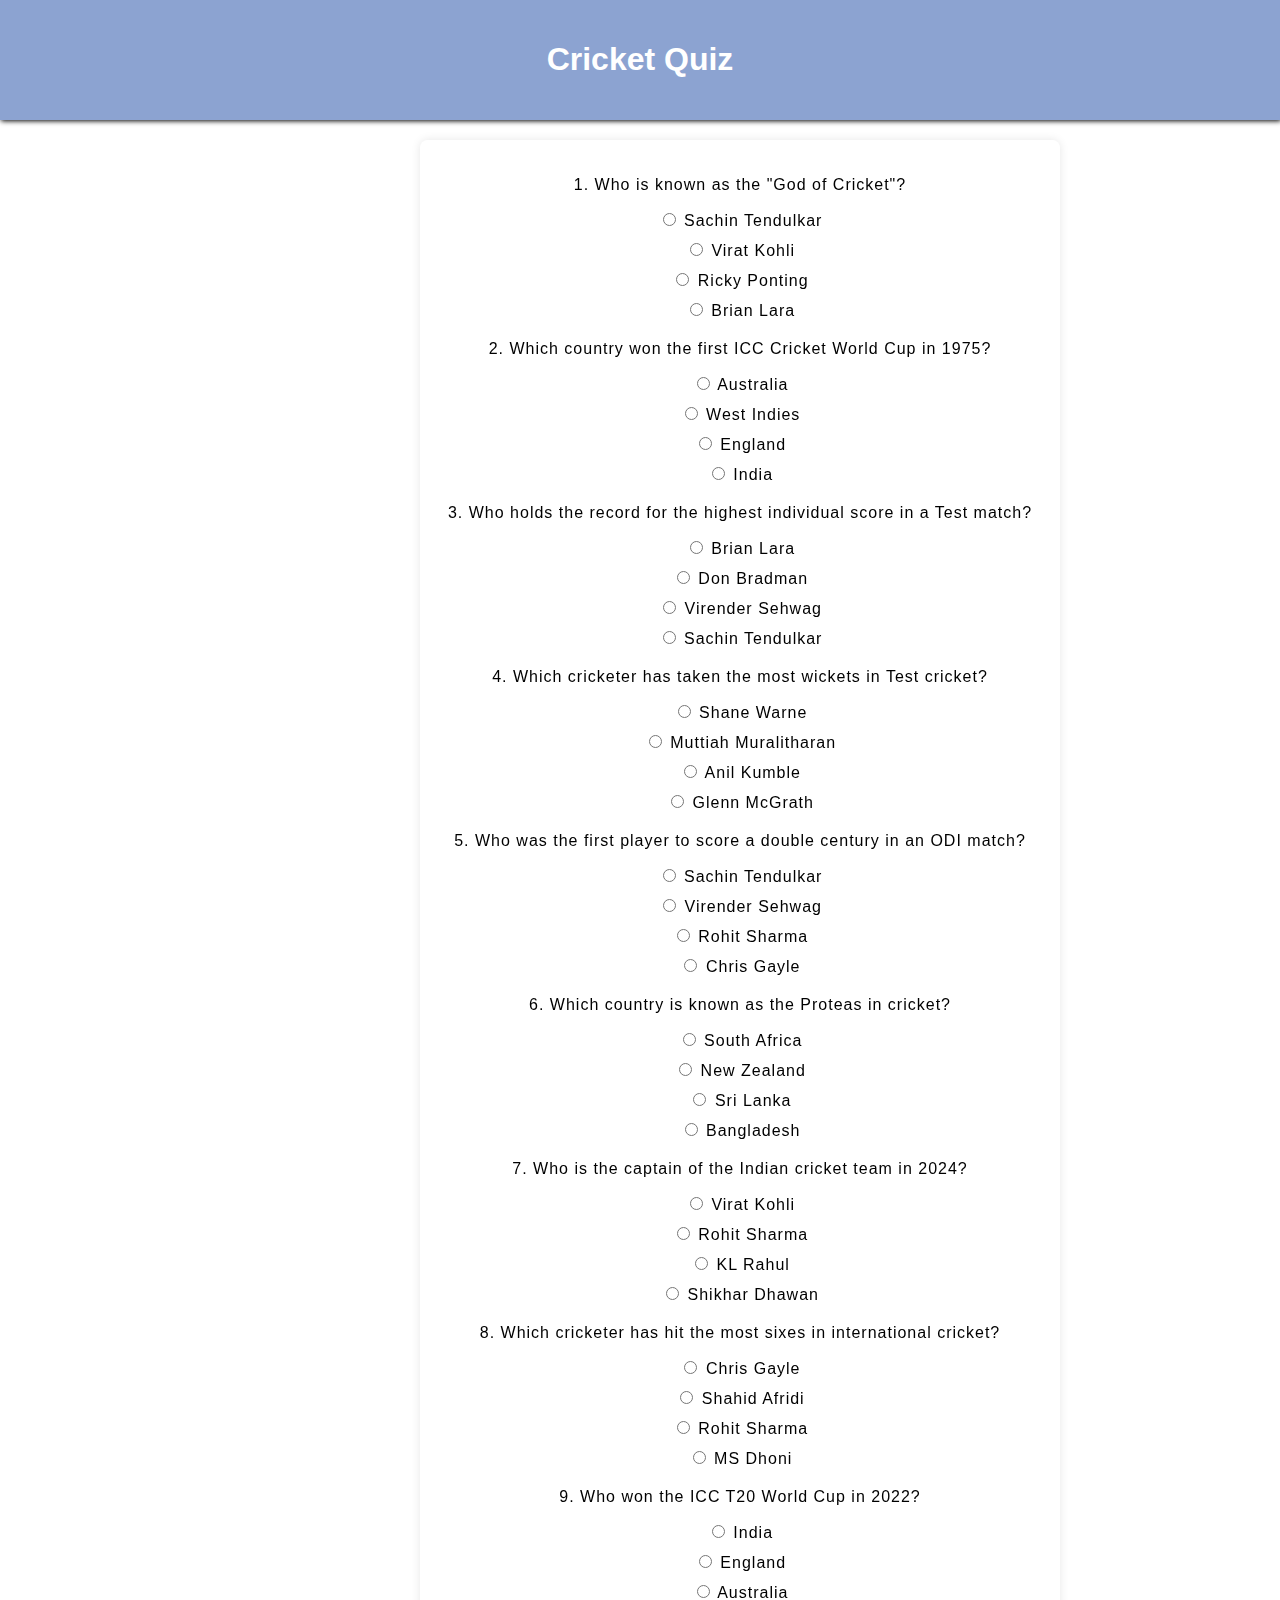
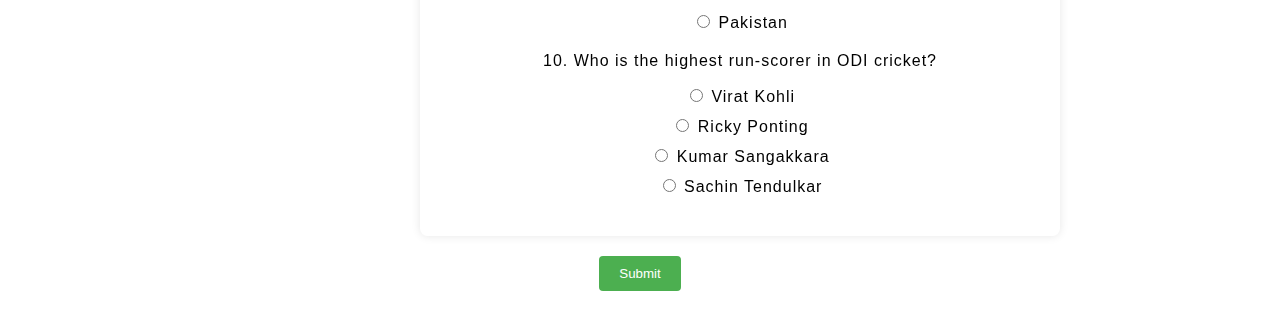
<file: quiz.html>
<!DOCTYPE html>
<html lang="en">
<head>
    <meta charset="UTF-8">
    <meta name="viewport" content="width=device-width, initial-scale=1.0">
    <title>Cricket Quiz</title>
    <link rel="stylesheet" href="./quiz.css">
</head>
<body>
    <header>
        <h1>Cricket Quiz</h1>
    </header>
    <main>
        <div class="quiz-container">
            <!-- Question 1 -->
            <div class="question">
                <p>1. Who is known as the "God of Cricket"?</p>
                <div class="options">
                    <label><input type="radio" name="q1" value="a"> Sachin Tendulkar</label>
                    <label><input type="radio" name="q1" value="b"> Virat Kohli</label>
                    <label><input type="radio" name="q1" value="c"> Ricky Ponting</label>
                    <label><input type="radio" name="q1" value="d"> Brian Lara</label>
                </div>
            </div>
            <!-- Question 2 -->
            <div class="question">
                <p>2. Which country won the first ICC Cricket World Cup in 1975?</p>
                <div class="options">
                    <label><input type="radio" name="q2" value="a"> Australia</label>
                    <label><input type="radio" name="q2" value="b"> West Indies</label>
                    <label><input type="radio" name="q2" value="c"> England</label>
                    <label><input type="radio" name="q2" value="d"> India</label>
                </div>
            </div>
            <!-- Question 3 -->
            <div class="question">
                <p>3. Who holds the record for the highest individual score in a Test match?</p>
                <div class="options">
                    <label><input type="radio" name="q3" value="a"> Brian Lara</label>
                    <label><input type="radio" name="q3" value="b"> Don Bradman</label>
                    <label><input type="radio" name="q3" value="c"> Virender Sehwag</label>
                    <label><input type="radio" name="q3" value="d"> Sachin Tendulkar</label>
                </div>
            </div>
            <!-- Question 4 -->
            <div class="question">
                <p>4. Which cricketer has taken the most wickets in Test cricket?</p>
                <div class="options">
                    <label><input type="radio" name="q4" value="a"> Shane Warne</label>
                    <label><input type="radio" name="q4" value="b"> Muttiah Muralitharan</label>
                    <label><input type="radio" name="q4" value="c"> Anil Kumble</label>
                    <label><input type="radio" name="q4" value="d"> Glenn McGrath</label>
                </div>
            </div>
            <!-- Question 5 -->
            <div class="question">
                <p>5. Who was the first player to score a double century in an ODI match?</p>
                <div class="options">
                    <label><input type="radio" name="q5" value="a"> Sachin Tendulkar</label>
                    <label><input type="radio" name="q5" value="b"> Virender Sehwag</label>
                    <label><input type="radio" name="q5" value="c"> Rohit Sharma</label>
                    <label><input type="radio" name="q5" value="d"> Chris Gayle</label>
                </div>
            </div>
            <!-- Question 6 -->
            <div class="question">
                <p>6. Which country is known as the Proteas in cricket?</p>
                <div class="options">
                    <label><input type="radio" name="q6" value="a"> South Africa</label>
                    <label><input type="radio" name="q6" value="b"> New Zealand</label>
                    <label><input type="radio" name="q6" value="c"> Sri Lanka</label>
                    <label><input type="radio" name="q6" value="d"> Bangladesh</label>
                </div>
            </div>
            <!-- Question 7 -->
            <div class="question">
                <p>7. Who is the captain of the Indian cricket team in 2024?</p>
                <div class="options">
                    <label><input type="radio" name="q7" value="a"> Virat Kohli</label>
                    <label><input type="radio" name="q7" value="b"> Rohit Sharma</label>
                    <label><input type="radio" name="q7" value="c"> KL Rahul</label>
                    <label><input type="radio" name="q7" value="d"> Shikhar Dhawan</label>
                </div>
            </div>
            <!-- Question 8 -->
            <div class="question">
                <p>8. Which cricketer has hit the most sixes in international cricket?</p>
                <div class="options">
                    <label><input type="radio" name="q8" value="a"> Chris Gayle</label>
                    <label><input type="radio" name="q8" value="b"> Shahid Afridi</label>
                    <label><input type="radio" name="q8" value="c"> Rohit Sharma</label>
                    <label><input type="radio" name="q8" value="d"> MS Dhoni</label>
                </div>
            </div>
            <!-- Question 9 -->
            <div class="question">
                <p>9. Who won the ICC T20 World Cup in 2022?</p>
                <div class="options">
                    <label><input type="radio" name="q9" value="a"> India</label>
                    <label><input type="radio" name="q9" value="b"> England</label>
                    <label><input type="radio" name="q9" value="c"> Australia</label>
                    <label><input type="radio" name="q9" value="d"> Pakistan</label>
                </div>
            </div>
            <!-- Question 10 -->
            <div class="question">
                <p>10. Who is the highest run-scorer in ODI cricket?</p>
                <div class="options">
                    <label><input type="radio" name="q10" value="a"> Virat Kohli</label>
                    <label><input type="radio" name="q10" value="b"> Ricky Ponting</label>
                    <label><input type="radio" name="q10" value="c"> Kumar Sangakkara</label>
                    <label><input type="radio" name="q10" value="d"> Sachin Tendulkar</label>
                </div>
            </div>
        </div>
        <button class="submit-btn">Submit</button>
    </main>
</body>
</html>
</file>
<file: hack.css>
/* LANDING PAGE CSS */


*{
    margin: 0;
    padding: 0;
    box-sizing: border-box;
    font-family: 'Trebuchet MS', 'Lucida Sans Unicode', 'Lucida Grande', 'Lucida Sans', Arial, sans-serif;
}

body{
    min-height: 100vh;
    background-color: rgb(234, 249, 208);
}
/* Header CSS */
.header{
    position: fixed;
    z-index: 1;
    top: 0;
    left: 0;
    width: 100%;
    height: 10vh;
    padding: 20px 100px;
    background-color: rgb(203, 203, 235);
    display: flex;
    justify-content: space-between;
    align-items: center;
    border-bottom: 2px solid rgba(31, 31, 31, 0.523);
    box-shadow: 1px 1px 10px 1px black;
}


/* logo design */
.logo{
    height: 140px;
    width: 150px;
    margin-top: 8px;
    cursor: default;
    position: relative;
}

/* menu */
.navbar{
    display: flex;
}

/* options */
.navbar a{
    color: #fff;
    font-size: 18px;
    text-decoration: none;
    margin-left: 35px;
    transition: .3s;
    text-transform: uppercase;
}

.navbar a:hover{
    color: rgb(0, 0, 0);
}

/* For hamburger */
#check{
    display: none;
}
.open-menu, .close-menu{
    position: absolute;
    color: black;
    cursor: pointer;
    font-size: 18px;
    display: none;
}

.open-menu{
    top: 50%;
    right: 30px;
    transform: translateY(-50%);
}
.close-menu{
    top: 25px;
    right: 30px;
}


/* Rensposive for all devices*/
@media(max-width: 800px){
    .navbar{
        flex-direction: column;
        align-items: center;
        justify-content: center;
        width: 55%;
        height: 100vh;
        position: fixed;
        top: 0;
        right: -100%;
        z-index: 100;
        background-color: #d97474;
        transition: all .4s ease-in-out;
        letter-spacing: .5px;
    }

    .close-menu{
        top: 40px;
    }

    .navbar a{
        margin-bottom: 40px;
    }

    /* Hamburger */
    .open-menu, .close-menu{
        display: block;
    }
    #check:checked ~ .navbar{
        right: 0;
    }

    /* fixed h1 tag size for all devices */
    .india h1{
        font-size: 50px;
    }
}

/* fixed logo position */
@media(max-width:700px){
    .logo{
        position: relative;
        right: 120px;
        margin-left: 40px;
        height: 100px;
        width: 100px;
    }
    .close-menu{
        top: 25px;
    }
}




        /* PARALLAX SCROLLING
        Asia section */

h1{
    font-size: 120px;
    text-align: center;
    color: rgba(255, 255, 255, .4);
}
.asia-india{
    cursor: default;
}

.ind, .india, .pakistan, .bangladesh,.afghanistan,.srilanka,.nepal{
    padding: 10% 0;
}

.ind{
    padding-top: 10vh;
    background: url('https://wallpapercave.com/wp/wp3400419.png') no-repeat;
    background-position: center;
    background-attachment: fixed;
    background-size: 100% 80vh;
}

h2{
    font-size: 32px;
    color: #555;
    text-align: center;
    font-weight: 300;
    letter-spacing: 2px;
    margin: 20px 0 10px;
}

/* class name of list item */
.top{
    list-style-type: circle;
    margin: 10px 10px 10px 50px;
}
.top li{
    padding-bottom: 10px;
    letter-spacing: 1px;
}

/* Pakistan */
.pakistan{
    padding-top: 10vh;
    background: url('https://img.freepik.com/premium-vector/flat-illustration-pakistan-national-flag_1118204-74.jpg') no-repeat;
    background-position: center;
    background-attachment: fixed;
    background-size: 100% 80vh;
}
/* Srilanka */
.srilanka{
    padding-top: 10vh;
    background: url('https://wallpapercave.com/wp/wp4215011.jpg') no-repeat;
    background-position: center;
    background-attachment: fixed;
    background-size: 100% 80vh;
}

/* Bangladesh */
.bangladesh{
    padding-top: 10vh;
    background: url('https://koryogroup.com/uploads/blog/864/original-bangladesh_flag_.png?1580988851') no-repeat;
    background-position: center;
    background-attachment: fixed;
    background-size: 100% 80vh;
}

/* Afghanistan */
.afghanistan{
    padding-top: 10vh;
    background: url('https://images.alphacoders.com/578/578008.jpg') no-repeat;
    background-position: center;
    background-attachment: fixed;
    background-size: 100% 80vh;
}

/* nepal */
.nepal{
    padding-top: 10vh;
    background: url('https://i.pinimg.com/originals/0b/71/5d/0b715d346bda6305d3a511102cb5f23b.png') no-repeat;
    background-position: center;
    background-attachment: fixed;
    background-size: 100% 80vh;
}


/* Africa*/

.south-africa, .zimbabwe, .west-indies{
    padding: 10% 0;
}

/* SOUTH AFRICA */
.south-africa{
    padding-top: 10vh;
    background: url('https://openclipart.org/image/2400px/svg_to_png/13204/Anonymous-Flag-of-South-Africa.png') no-repeat;
    background-position: center;
    background-attachment: fixed;
    background-size: 100% 80vh;
}

/* ZIMBABWE */
.zimbabwe{
    padding-top: 10vh;
    background: url('https://pixelz.cc/wp-content/uploads/2018/11/zimbabwe-flag-uhd-4k-wallpaper.jpg') no-repeat;
    background-position: center;
    background-attachment: fixed;
    background-size: 100% 80vh;
}

/* WEST-INDIES */
.west-indies{
    padding-top: 10vh;
    background: url('https://static.vecteezy.com/system/resources/previews/024/289/394/original/illustration-of-west-indies-flag-design-vector.jpg') no-repeat;
    background-position: center;
    background-attachment: fixed;
    background-size: 100% 80vh;
}


/* EUROPE section */

.england, .ireland{
    padding: 10% 0;
}


/* England */
.england{
    padding-top: 10vh;
    background: url('https://upload.wikimedia.org/wikipedia/en/thumb/b/be/Flag_of_England.svg/1200px-Flag_of_England.svg.png') no-repeat;
    background-position: center;
    background-attachment: fixed;
    background-size: 100% 80vh;
}

/* Ireland */
.ireland{
    padding-top: 10vh;
    background: url('https://th.bing.com/th/id/OIP.4CqFrTEhTaNQCdAAERWevQHaE8?rs=1&pid=ImgDetMain') no-repeat;
    background-position: center;
    background-attachment: fixed;
    background-size: 100% 80vh;
}
.ireland h1{
    -webkit-text-stroke: 1px black;
}




/* AUstralia */

.australia1, .newzealand{
    padding: 10% 0;
}


/* AUSTRALIA FIRST */
.australia1{
    padding-top: 10vh;
    background: url('https://a1craftandquilting.com.au/cdn/shop/products/6146b_flag_b284f763-91bd-42a2-85d9-fb90dc969fc3_2048x.jpg?v=1500975994') no-repeat;
    background-position: center;
    background-attachment: fixed;
    background-size: 100% 80vh;
}

/* NEWZEALAND */
.newzealand{
    padding-top: 10vh;
    background: url('https://s3.eu-central-1.amazonaws.com/centaur-wp/designweek/prod/content/uploads/2015/08/iStock_000052338624_Large-1002x601.jpg') no-repeat;
    background-position: center;
    background-attachment: fixed;
    background-size: 100% 80vh;
}





/* Top 40 */
.fourty{
    display: flex;
}

#top-40 h2{
    text-align: left;
    margin: 20px;
}
#top-40 ul li{
    list-style: none;
    margin: 20px;
}
.fourty li a{
    color: rgb(238, 5, 5);
    font-size: 18px;
    transition: 0.5s;
}
.fourty li a:hover{
    color: black;
}

/* Responsive top 40 links for all devices */
@media(max-width: 800px){
    .fourty{
        flex-direction: column;
        padding: 20px 30px;
    }
}




/* Footer SEction */

footer p{
    margin-top: 20px;
    color: white;
    opacity: 0.5;
}

footer .container{
    background-color: rgb(36, 78, 67);
}

.row{
    display: flex;
    justify-content: space-between;
    padding: 40px 100px;
}

.footer-col ul{
    list-style: none;
    padding: 10px 0;
}

.footer-col ul li{
    margin-bottom: 30px;
}

.footer-col ul li a{
    color: white;
    text-decoration: none;
    font-size: 16px;
    opacity: 0.5;
    transition: 0.5s;
}

.footer-col ul li a:hover{
    opacity: 1;
}

.footer-col h4{
    color: #fff;
    margin-bottom: 25px;
    font-size: 25px;
    position: relative;
}

.footer-col h4::before{
    content: '';
    width: 70px;
    height: 2px;
    position: absolute;
    background-color: #e91e64;
    bottom: -10px;
}

.footer-col input , button, .message{
    border: none;
    width: 250px;
    height: 45px;
    display: block;
    padding-left: 20px;
    margin: 14px 0;
}

button{
    padding: 0px 20px;
    background-color: rgb(247, 63, 94);
    color: white;
    border-radius: 20px;
    transition: 0.5s;
}

button:hover{
    cursor: pointer;
    color: black;
    background-color: white;
}

.col p{
    color: white;
}


.row .social-icons i{
    display: inline-block;
    color: white;
    font-size: 30px;
    margin: 0 15px;
    transition: 0.5s;
}

.row .social-icons i:hover{
    transform: translateY(-10px);
}

.container hr{
    opacity: 0.7;
}

/* Responsive footer for all devices */
@media(max-width: 800px){
    footer .row{
        flex-direction: column;
        padding: 20px 30px;    
    }
    footer .footer-col ul{
        margin-left: 20px;
        margin-bottom: 20px;
    }
    .footer-col input{
        width: 100%;
    }
    .social-icons{
        margin-top: 10px;
    }

}
</file>
<file: quiz.css>
body {
    font-family: Arial, sans-serif;
    margin: 0;
    padding: 0;
    background: url('https://th.bing.com/th/id/OIP.NHx8jUs1eFkevHie2eoNGAHaE8?rs=1&pid=ImgDetMain') no-repeat;
    background-position: center;
    background-size: 100% 100%;
    text-align: center;
}

/* Header of the quiz */
header {
    background-color: #8ca3d1;
    color: white;
    padding: 20px;
    box-shadow: 1px 1px 5px black;
}

main {
    padding: 20px;
}

.quiz-container {
    max-width: 600px;
    margin: 0 auto;
    background-color: #ffffff28;
    padding: 20px;
    box-shadow: 0 0 10px rgba(0, 0, 0, 0.1);
    border-radius: 8px;
    backdrop-filter: blur(8px);
    letter-spacing: 1px;
    transform: translatex(100px);
    animation: reveal 1s ease-out forwards;
}

@keyframes reveal {
    to {
        opacity: 1;
        transform: translatex(0);
    }
  }

.question {
    margin-bottom: 20px;
}

.options label {
    display: block;
    margin: 10px 0;
}

.submit-btn {
    background-color: #4CAF50;
    color: white;
    border: none;
    padding: 10px 20px;
    margin-top: 20px;
    cursor: pointer;
    border-radius: 4px;
}

.submit-btn:hover {
    background-color: #45a049;
}
</file>
